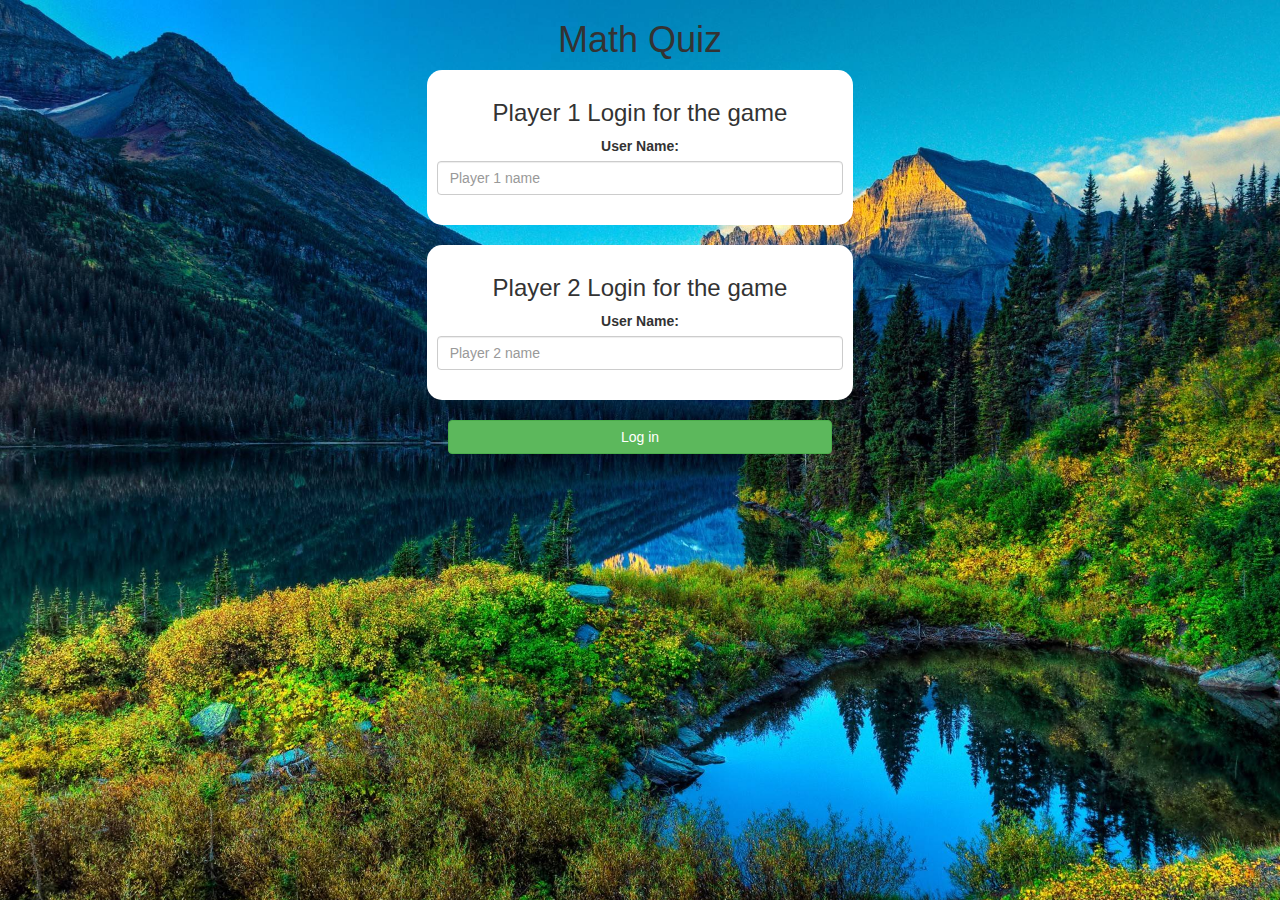
<file: index.html>
<!DOCTYPE html>
<html>
    <head>
        <title>Math Quiz</title>

        <meta name="viewport" content="width=device-width, initial-scale=1">
        <link
            rel="stylesheet"
            href="https://maxcdn.bootstrapcdn.com/bootstrap/3.4.0/css/bootstrap.min.css">
        <script src="https://ajax.googleapis.com/ajax/libs/jquery/3.4.1/jquery.min.js"></script>
        <script
            src="https://maxcdn.bootstrapcdn.com/bootstrap/3.4.0/js/bootstrap.min.js"></script>

        <link rel="stylesheet" type="text/css" href="style.css">

        <script src="main.js"></script>
    </head>
    <body>
        <center>
            <h1>Math Quiz</h1>
            <div class="col-lg-4 col-sm-8 col-xs-11 login_div1">
                <h3>Player 1 Login for the game</h3>
                <label>User Name:</label>
                <input
                    type="text"
                    id="player1_name_input"
                    class="form-control"
                    placeholder="Player 1 name">
                <br>
            </div>
            <br>
            <div class="col-lg-4 col-sm-8 col-xs-11 login_div2">
                <h3>Player 2 Login for the game</h3>
                <label>User Name:</label>
                <input
                    type="text"
                    id="player2_name_input"
                    class="form-control"
                    placeholder="Player 2 name">
                <br>
            </div>
            <br>
            <button style="width:30%" class="btn btn-success" onclick="addUser()">Log in</button>
        </center>
    </body>
</html>
</file>
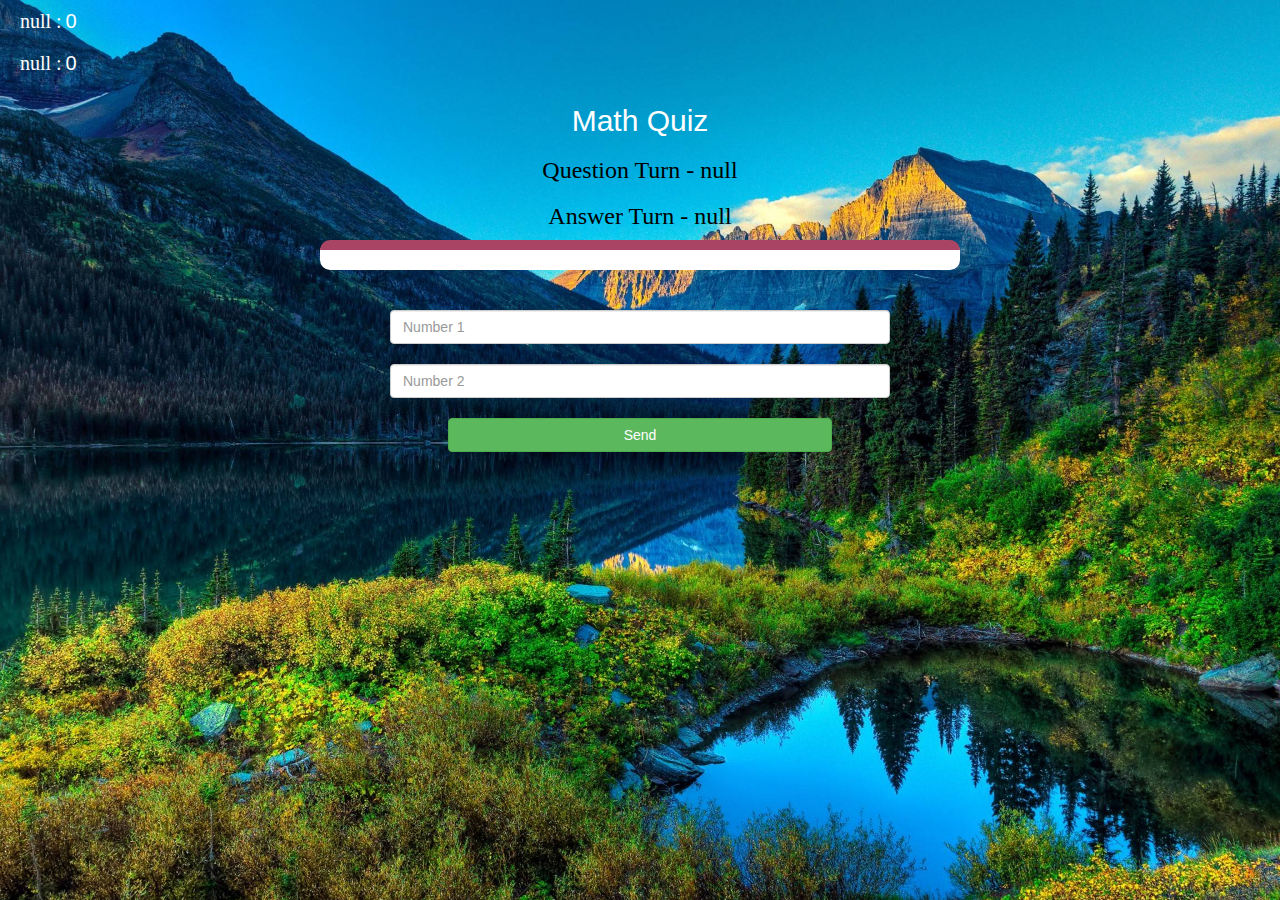
<file: page_2.html>
<!DOCTYPE html>
<html>
    <head>
        <title>Math Quiz</title>

        <meta name="viewport" content="width=device-width, initial-scale=1">
        <link
            rel="stylesheet"
            href="https://maxcdn.bootstrapcdn.com/bootstrap/3.4.0/css/bootstrap.min.css">
        <script src="https://ajax.googleapis.com/ajax/libs/jquery/3.4.1/jquery.min.js"></script>
        <script
            src="https://maxcdn.bootstrapcdn.com/bootstrap/3.4.0/js/bootstrap.min.js"></script>

        <link rel="stylesheet" type="text/css" href="page2.css">
    </head>
    <body>

        <h4 id="player1_name" style="font-size: 20px;color: white; font-family: 'Comic Neue', cursive;"></h4>
        <span id="player1_score" style="font-size: 20px;color: white"></span>
        <br>
        <h4 id="player2_name" style="font-size: 20px; color: white; font-family: 'Comic Neue', cursive;"></h4>
        <span id="player2_score" style="font-size: 20px;color: white"></span>

        <div>
            <center>
                <h2 style="color:rgb(255, 255, 255); font-family: 'Zen Kurenaido', sans-serif;">Math Quiz</h2>
                <h3 id="player_question" style="color: rgb(0, 0, 0); font-family: cursive;">Ouestion Turn -
                </h3>
                <h3 id="player_answer" style="color: rgb(0, 0, 0); font-family: cursive;">Answer Turn -
                </h3>
                <div id="output" class="col-lg-6"></div>
                <br>
                <br>
                <input type="text" id="word2" class="form-control" placeholder="Number 1">
                <br>
                <input type="text" id="word" class="form-control" placeholder="Number 2">
                <br>
                <button onclick="send()" class="btn btn-success" style="width: 30%;">Send</button>
            </center>
        </div>

        <script src="quiz_page2.js"></script>
    </body>
</html>
</file>
<file: style.css>
body {
    background-image: url(r.jpg);
	background-position-x: center;
	background-position-y: left;
	background-size: 1600px;
}

.login_div1,.login_div2 {
    background: white;
    padding: 10px;
    float: none;
    border-radius: 15px;
}

#player1_name,#player2_name {
    display: inline-block;
    margin-left: 20px;
}
#word {
    width: 60%;
}
#word_display {
    letter-spacing: 5px;
}
#output {
    background: white;
    border-radius: 10px;
    border-top: 10px solid #AA4465;
    padding: 10px;
    float: none;
    text-align: left;
}
#word{
    width: 500px;
}
#word2{
    width: 500px;
}
</file>
<file: page2.css>
body {
    background-image: url(r.jpg);
	background-position-x: center;
	background-position-y: left;
	background-size: 1600px;
}

.login_div1,.login_div2 {
    background: white;
    padding: 10px;
    float: none;
    border-radius: 15px;
}

#player1_name,#player2_name {
    display: inline-block;
    margin-left: 20px;
}
#word {
    width: 60%;
}
#word_display {
    letter-spacing: 5px;
}
#output {
    background: white;
    border-radius: 10px;
    border-top: 10px solid #AA4465;
    padding: 10px;
    float: none;
    text-align: left;
}
#word{
    width: 500px;
}
#word2{
    width: 500px;
}
</file>
